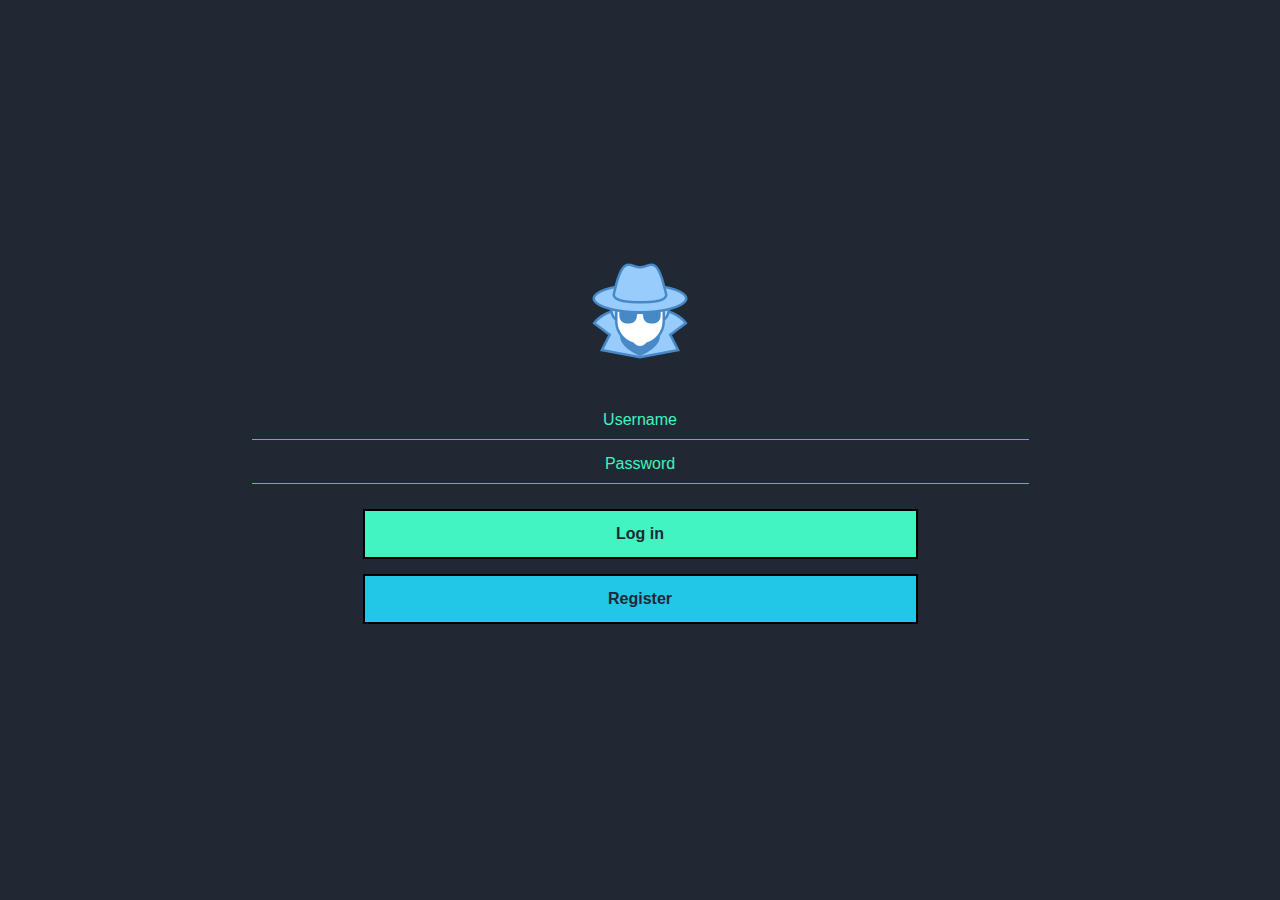
<file: index.html>
<!DOCTYPE html>
<html lang="en">
  <head>
    <meta charset="utf-8">
    <meta name="viewport" content="width=device-width, initial-scale=1, shrink-to-fit=no">
	<link rel="stylesheet" href="index.css">
    <link rel="stylesheet" href="https://maxcdn.bootstrapcdn.com/bootstrap/4.0.0/css/bootstrap.min.css" integrity="sha384-Gn5384xqQ1aoWXA+058RXPxPg6fy4IWvTNh0E263XmFcJlSAwiGgFAW/dAiS6JXm" crossorigin="anonymous">
	<title>index</title>
  </head>

  <body style="background:#1F2833;">
	  <div class="container bla">
	  		<div class="row">
	  			<div class="col-sm-12 col-12 kartinka">
	  				<img src="pics/LOGO.png">
	  			</div>
	  		</div>

	  		<form method="POST" class="lol" action="login.php">
	  			<div class="row">
	  				<div class="col-sm-12 col-12 logd">
	  					<input name="login" value="" placeholder="Username" class="forms">
	  				</div>
	  				<div class="col-sm-12 col-12 logd">
	  					<input name="passwd" value="" type="password" placeholder="Password" class="forms">
	  				</div>
	  			</div>
	  			<div class="row">
	  				<div class="col-sm-12 col-12 logd">
	  					<button value="Log" type="submit" class="buttons" id="login-button">Log in</button>
	  				</div>
	  			</div>
	  		</form>

	  		<div class="row">

	  			<div class="col-sm-12 col-12 logd">
	  				<a href="create.html"><button value="Log" type="submit" class="buttons" id="reg-button">Register</button></a>
	  			</div>
	  		</div>


	  	</div>


    <script src="https://code.jquery.com/jquery-3.2.1.slim.min.js" integrity="sha384-KJ3o2DKtIkvYIK3UENzmM7KCkRr/rE9/Qpg6aAZGJwFDMVNA/GpGFF93hXpG5KkN" crossorigin="anonymous"></script>
    <script src="https://cdnjs.cloudflare.com/ajax/libs/popper.js/1.12.9/umd/popper.min.js" integrity="sha384-ApNbgh9B+Y1QKtv3Rn7W3mgPxhU9K/ScQsAP7hUibX39j7fakFPskvXusvfa0b4Q" crossorigin="anonymous"></script>
    <script src="https://maxcdn.bootstrapcdn.com/bootstrap/4.0.0/js/bootstrap.min.js" integrity="sha384-JZR6Spejh4U02d8jOt6vLEHfe/JQGiRRSQQxSfFWpi1MquVdAyjUar5+76PVCmYl" crossorigin="anonymous"></script>
  </body>
</html>
</file>
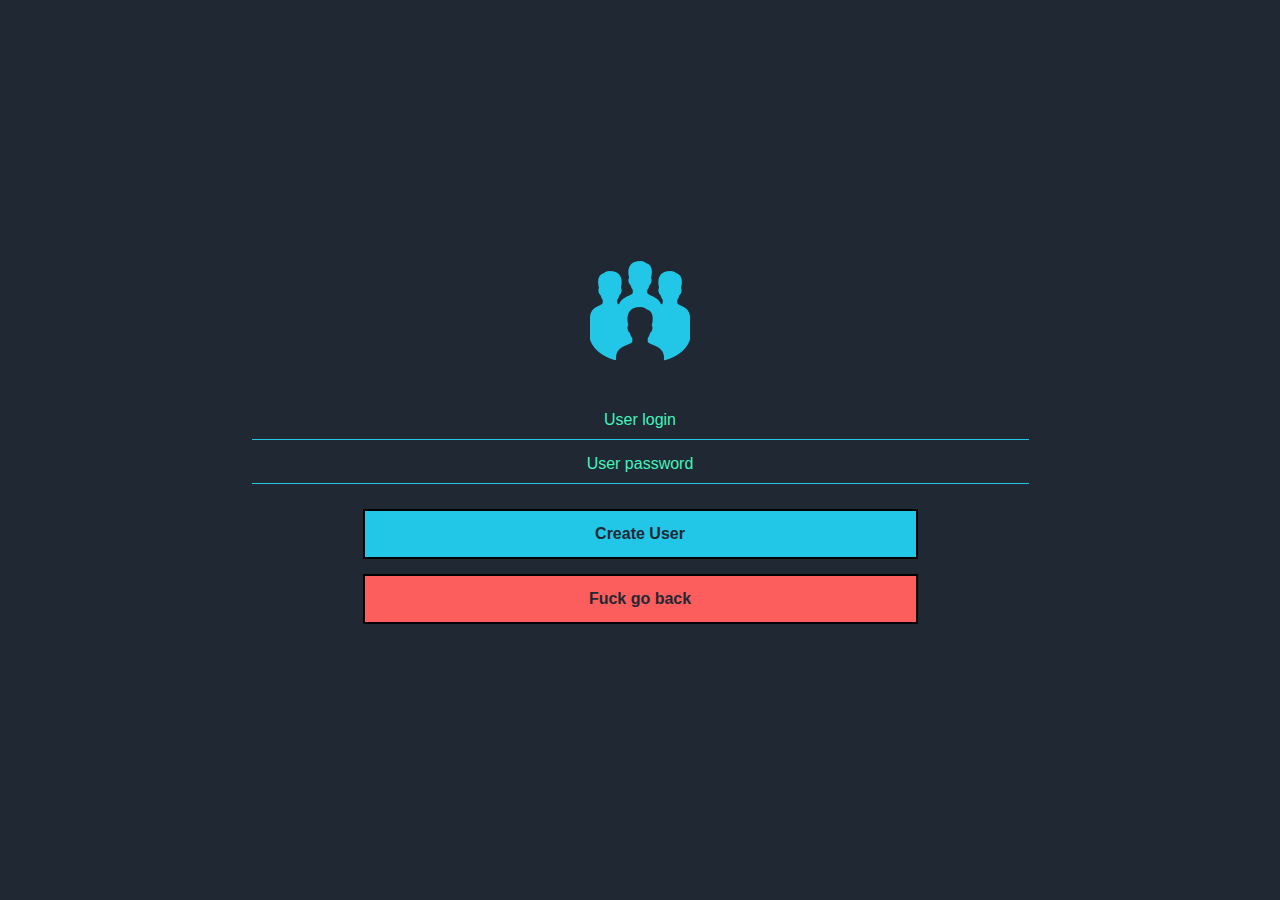
<file: create.html>
<!DOCTYPE html>
<html lang="en">
  <head>
    <meta charset="utf-8">
    <meta name="viewport" content="width=device-width, initial-scale=1, shrink-to-fit=no">
	<link rel="stylesheet" href="index.css">
    <link rel="stylesheet" href="https://maxcdn.bootstrapcdn.com/bootstrap/4.0.0/css/bootstrap.min.css" integrity="sha384-Gn5384xqQ1aoWXA+058RXPxPg6fy4IWvTNh0E263XmFcJlSAwiGgFAW/dAiS6JXm" crossorigin="anonymous">
	<title>REG</title>
  </head>

  <body style="background:#1F2833;">
    <div class="container bla">

		<div class="row">
			<div class="col-sm-12 col-12 kartinka">
				<img src="pics/USERS.png">
			</div>
		</div>

		<form method="POST" action="create.php">
			<div class="row">
				<div class="col-sm-12 col-12 logd">
					<input name="login" value="" placeholder="User login" class="forms">
				</div>
				<div class="col-sm-12 col-12 logd">
					<input name="passwd" value="" type="password" placeholder="User password" class="forms">
				</div>
			</div>

			<div class="row">
				<div class="col-sm-12 col-12 logd margin">
					<button value="Log" type="submit" class="buttons" id="reg-button">Create User</button>
				</div>
			</div>
		</form>

		<div class="row">
			<div class="col-sm-12 col-12 logd">
				<a href="index.html"><button value="Log" type="submit" class="buttons" id="abort-button">Fuck go back</button></a>
			</div>
		</div>

	</div>


	<script src="https://code.jquery.com/jquery-3.2.1.slim.min.js" integrity="sha384-KJ3o2DKtIkvYIK3UENzmM7KCkRr/rE9/Qpg6aAZGJwFDMVNA/GpGFF93hXpG5KkN" crossorigin="anonymous"></script>
    <script src="https://cdnjs.cloudflare.com/ajax/libs/popper.js/1.12.9/umd/popper.min.js" integrity="sha384-ApNbgh9B+Y1QKtv3Rn7W3mgPxhU9K/ScQsAP7hUibX39j7fakFPskvXusvfa0b4Q" crossorigin="anonymous"></script>
    <script src="https://maxcdn.bootstrapcdn.com/bootstrap/4.0.0/js/bootstrap.min.js" integrity="sha384-JZR6Spejh4U02d8jOt6vLEHfe/JQGiRRSQQxSfFWpi1MquVdAyjUar5+76PVCmYl" crossorigin="anonymous"></script>
  </body>
</html>
</file>
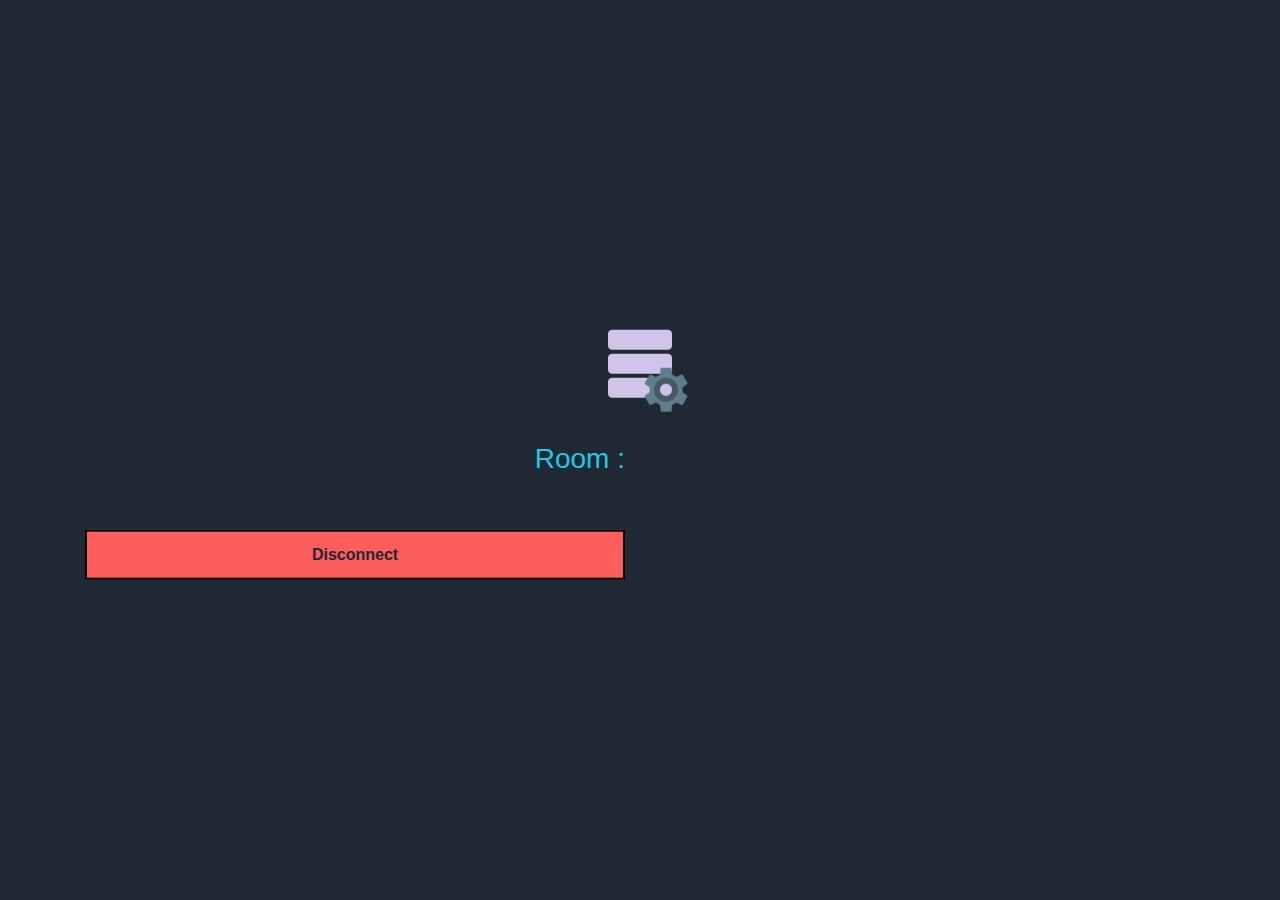
<file: lobbi.html>
<!DOCTYPE html>
<html lang="en">
  <head>
    <meta charset="utf-8">
    <meta name="viewport" content="width=device-width, initial-scale=1, shrink-to-fit=no">
	<link rel="stylesheet" href="lobbi.css">
	<link rel="stylesheet" href="https://maxcdn.bootstrapcdn.com/bootstrap/4.0.0/css/bootstrap.min.css" integrity="sha384-Gn5384xqQ1aoWXA+058RXPxPg6fy4IWvTNh0E263XmFcJlSAwiGgFAW/dAiS6JXm" crossorigin="anonymous">
	<script src="https://code.jquery.com/jquery-2.2.3.min.js"></script>
	<script src="check.js"></script>
	<title>Room</title>
  </head>

	<body style="background:#1F2833;" onload="upload(); worker(); room(); vote(); my_game();">
		<div class="container bla">
			<div class="row">
				<div class="col-sm-12 col-12 logd kartinka">
					<img src="pics/ADMIN.png">
				</div>
			</div>
			<div class="row">
				<div class="col-sm-2 col-2 logd">
				</div>
				<div class="col-sm-4 col-4 logd">
					<h3 id="room_alert">Room : </h3>
				</div>
				<div class="col-sm-4 col-4 logd" id="Room">
				</div>
				<div class="col-sm-2 col-2 logd">
				</div>
			</div>
			<div class="row">
				<div class="col-sm-4 col-4">
				</div>
				<div class="col-sm-4 col-4 players-field" id="ft_list">
				</div>
				<div class="col-sm-4 col-4">
				</div>
			</div>
			<div class="row">
				<div class="col-sm-6 col-6 logd">
					<form method="POST" action="exit.php" id="l_a">
					</form>
				</div>
				<div class="col-sm-6 col-6 logd" id="start">
				</div>
			</div>
		</div>
	</body>
</html>
</file>
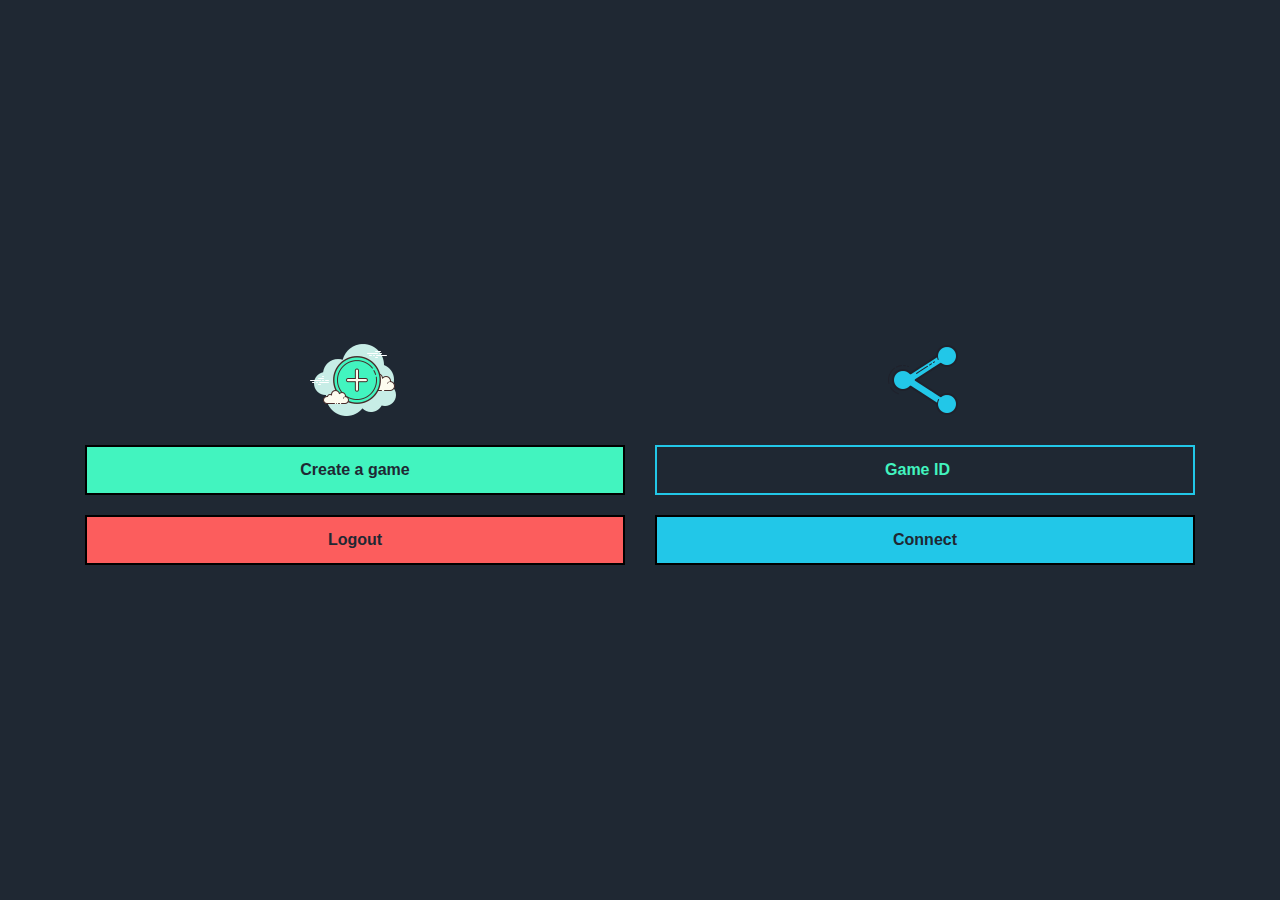
<file: main.html>
<!DOCTYPE html>
<html lang="en">
  <head>
    <meta charset="utf-8">
    <meta name="viewport" content="width=device-width, initial-scale=1, shrink-to-fit=no">
	<link rel="stylesheet" href="main.css">
    <link rel="stylesheet" href="https://maxcdn.bootstrapcdn.com/bootstrap/4.0.0/css/bootstrap.min.css" integrity="sha384-Gn5384xqQ1aoWXA+058RXPxPg6fy4IWvTNh0E263XmFcJlSAwiGgFAW/dAiS6JXm" crossorigin="anonymous">
	<title>Main</title>
  </head>

<body style="background:#1F2833;">
	<div class="container bla">
		<div class="row">
			<div class="col-sm-6 col-6 logd">
					<img src="pics/ADD.png">
			</div>
			<div class="col-sm-6 col-6 logd">
				<img src="pics/CONNECT.png">
			</div>
		</div>
		<div class="row">
			<div class="col-sm-6 col-6 logd">
				<form method="POST" action="newgame.php">
					<button value="Создать" type="submit" class="buttons" id="Create-button">Create a game</button>
				</form>
				<form action="logout.php">
						<button value="Logout" type="submit" class="buttons" id="Logout-button">Logout</button>
					</form>
			</div>
			<div class="col-sm-6 col-6 logd">
				<form method="GET" action="connect.php">
						<input value="" class="buttons" name="game_id" type="number" id="Connect-input" placeholder="Game ID">
					<button value="Присоединиться" class="buttons" type="submit" id="Connect-button">Connect</button>
				</form>
			</div>
			<!-- <div class="col-sm-6 col-6 logd">
				<form method="GET" action="game_set.php">
					<button value="Check" class="buttons" type="submit" id="Connect-button">CHECK</button>
				</form>
			</div> -->
		</div>
	</div>
	<script src="https://code.jquery.com/jquery-3.2.1.slim.min.js" integrity="sha384-KJ3o2DKtIkvYIK3UENzmM7KCkRr/rE9/Qpg6aAZGJwFDMVNA/GpGFF93hXpG5KkN" crossorigin="anonymous"></script>
	<script src="https://cdnjs.cloudflare.com/ajax/libs/popper.js/1.12.9/umd/popper.min.js" integrity="sha384-ApNbgh9B+Y1QKtv3Rn7W3mgPxhU9K/ScQsAP7hUibX39j7fakFPskvXusvfa0b4Q" crossorigin="anonymous"></script>
	<script src="https://maxcdn.bootstrapcdn.com/bootstrap/4.0.0/js/bootstrap.min.js" integrity="sha384-JZR6Spejh4U02d8jOt6vLEHfe/JQGiRRSQQxSfFWpi1MquVdAyjUar5+76PVCmYl" crossorigin="anonymous"></script>
</body>
</html>
</file>
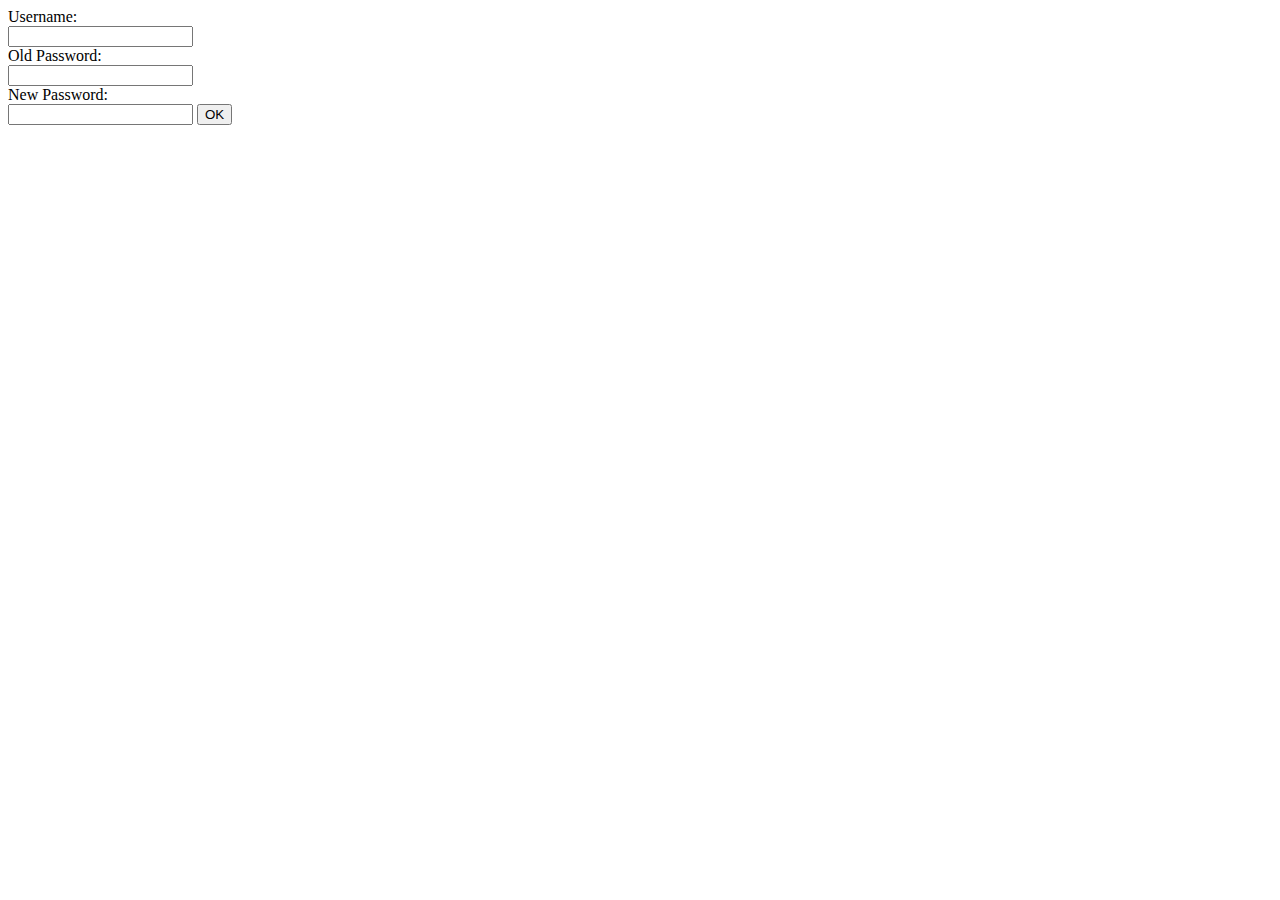
<file: modif.html>
<html>
	<head>
		<meta charset="utf-8">
		<title>Index</title>
	</head>
	<body>
		<form method="POST" action="modif.php">
			Username:<br />
			<input name="login" value="">
			<br />
			Old Password:
			<br />
			<input name="oldpw" value="" type="password">
			<br />
			New Password:
			<br />
			<input name="newpw" value="" type="password">
			<input type="submit" name="submit" value="OK"/>
	</form>
</body>
</html>
</file>
<file: index.css>
.logd
{
	background: ;
	text-align: center;
	margin-bottom: 5px;
}
.bla
{
	background: ;
	left: 50%;
	top: 50%;
	position: absolute;
	transform: translate(-50%, -50%);
}
.forms
{
	height: 100%;
	width: 70%;
	padding: 10px;
	border: 1px solid #22c7e8;
	background: #1F2833;
	text-align: center;
	color: #42f4bf;
	border-top: none;
	border-right: none;
	border-left: none;
}
.row
{
	margin-bottom: 10px;
}

.buttons
{
	background: ;
	height: 50px;
	width: 70%;
	margin-top: 0px;
	border: 2px solid black;
	color: #1F2833;
	font-weight: bold;
}

.margin
{
	margin-top: 10px;
}

#login-button
{
	background: #42f4bf;
	margin-top: 10px;
	width: 50%;
}
#reg-button
{
	background: #22c7e8;
	width: 50%;
}
#abort-button
{
	width: 50%;
	background: #fc5d5d;
}
.kartinka
{
	text-align: center;
	margin-bottom: 30px;
}

::-webkit-input-placeholder { /* Chrome/Opera/Safari */
  color: #42f4bf;
}
::-moz-placeholder { /* Firefox 19+ */
  color: #42f4bf;
}
:-ms-input-placeholder { /* IE 10+ */
  color: #42f4bf;
}
:-moz-placeholder { /* Firefox 18- */
  color: #42f4bf;
}
</file>
<file: lobbi.css>
.logd
{
	background: ;
	text-align: center;
}
.bla
{
	background: ;
	left: 50%;
	top: 50%;
	position: absolute;
	transform: translate(-50%, -50%);
}

.buttons
{
	background: ;
	height: 50px;
	width: 100%;
	border: 2px solid black;
	color: #1F2833;
	margin-bottom: 5px;
	margin-top: 15px;
	font-weight: bold;
}
#room_alert
{
	color: #22c7e8;
	text-align: right;
	height: 100%;
	width: 100%;
}
#number_alert
{
	color: #42f4bf;
	text-align: left;
	height: 100%;
	width: 100%;
}
#Begin_but
{
	background: #42f4bf;
}
#Abort_but
{
	background: #fc5d5d;
}
.kartinka
{
	text-align: center;
	margin-bottom: 30px;
}
.players-field
{
	margin-top: 10px;
	background: ;
	margin-bottom: 20px;


}
.player_tab
{
	border: 1px solid white;
	background: #D1C4E9;
	display: block;
	margin-bottom: 5px;
	text-align: center;
	font-weight: bold;
	height: 30px;
	border: 2px solid black;
}
.before_tab
{
	color: black;
}

#locrole
{
	margin-top: 20px;
}

#name_loc
{
	color: #22c7e8;
}

#role
{
	color: #42f4bf;
}

#timer
{
	color: #42f4bf;
	margin-bottom: 20px;
}
#vote
{
	color: #22c7e8;
}
</file>
<file: main.css>
.logd
{
	background: ;
	text-align: center;
}
.bla
{
	background: ;
	left: 50%;
	top: 50%;
	position: absolute;
	transform: translate(-50%, -50%);
}

.buttons
{
	background: ;
	height: 50px;
	width: 100%;
	border: 2px solid black;
	color: #1F2833;
	margin-bottom: 5px;
	margin-top: 15px;
	font-weight: bold;

}


#Connect-button
{
	background: #22c7e8;
}
#Connect-input
{
	background: #1F2833;
	color: #42f4bf;
	border-color: #22c7e8;
	text-align: center;
}
#Create-button
{
	background: #42f4bf;
}
#Logout-button
{
	background: #fc5d5d;
}
::-webkit-input-placeholder { /* Chrome/Opera/Safari */
  color: #42f4bf;
}
::-moz-placeholder { /* Firefox 19+ */
  color: #42f4bf;
}
:-ms-input-placeholder { /* IE 10+ */
  color: #42f4bf;
}
:-moz-placeholder { /* Firefox 18- */
  color: #42f4bf;
}
</file>
